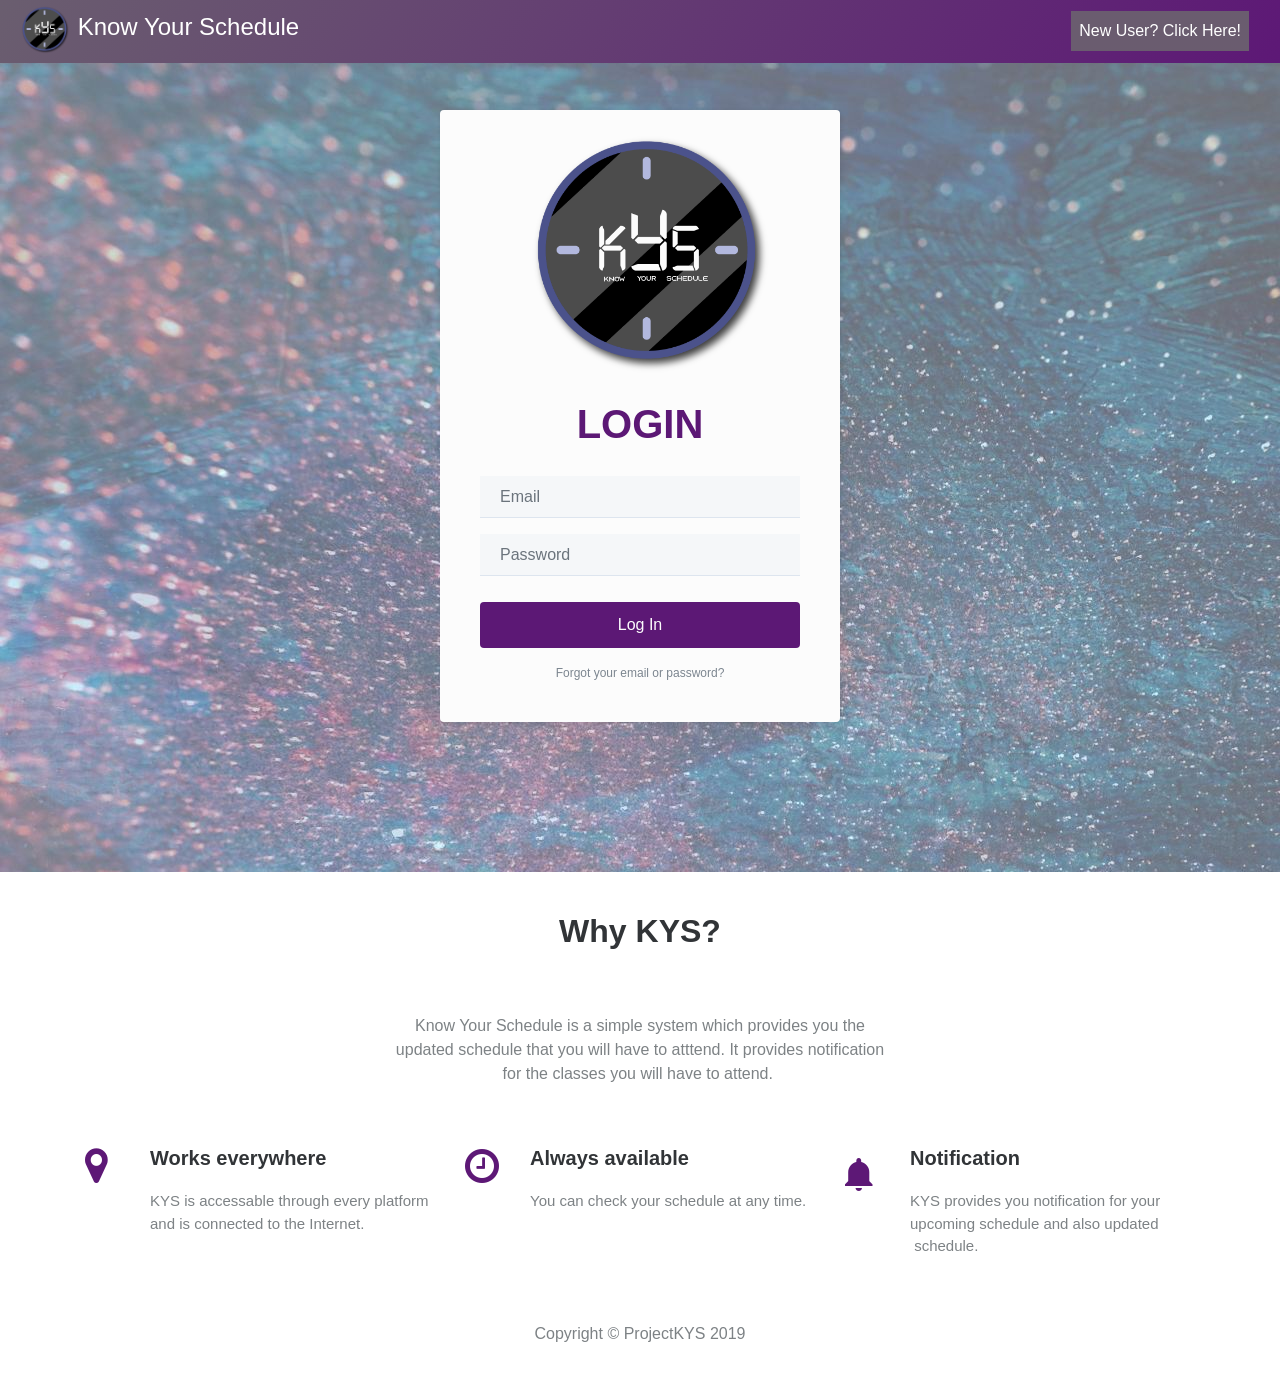
<file: KYSProject/UI/index.html>
<!DOCTYPE html>
<html>

<head>
    <meta charset="utf-8">
    <meta name="viewport" content="width=device-width, initial-scale=1.0, shrink-to-fit=no">
    <title>KYS</title>
    <link rel="stylesheet" href="../static/Login/assets/bootstrap/css/bootstrap.min.css?h=2ba77cc7d33d8d3d9c829f5ca08a9ad9">
    <link rel="stylesheet" href="../static/Login/assets/fonts/font-awesome.min.css?h=0692f36eb27607e4837760bbbf813d92">
    <link rel="stylesheet" href="../static/Login/assets/fonts/ionicons.min.css?h=0692f36eb27607e4837760bbbf813d92">
    <link rel="stylesheet" href="../static/Login/assets/css/Features-Clean.css?h=b4035f0c26446edaa24f97515c00550e">
    <link rel="stylesheet" href="../static/Login/assets/css/gradient-navbar-1.css?h=4ae15b76681e1b1288bcefd94a110111">
    <link rel="stylesheet" href="../static/Login/assets/css/gradient-navbar.css?h=c5be8fcd525a8f75b06debc76da124ff">
    <link rel="stylesheet" href="../static/Login/assets/css/Login-Form-Clean.css?h=980f65220d371e4ca5466259ec99c4dd">
    <link rel="stylesheet" href="../static/Login/assets/css/Navigation-with-Button.css?h=b486ae8ecf6c38e7b0073c57ef30f22f">
    <link rel="stylesheet" href="../static/Login/assets/css/styles.css?h=ac68a3c32cfea717b9c5b471966f780c">
</head>

<body>
    <nav class="navbar navbar-dark navbar-expand-md fixed-top" id="app-navbar">
        <div class="container-fluid"><img class="logo-nav" src="../static/Login/assets/img/KYSLogo.png?h=2a3acbdc4445389f66707e3bf78f85f9">
            <a class="navbar-brand" href="#">
                <h4>Know Your Schedule</h4>
            </a><button data-toggle="collapse" class="navbar-toggler" data-target="#navcol-1"><span class="sr-only">Toggle navigation</span><span class="navbar-toggler-icon"></span></button>
            <div class="collapse navbar-collapse" id="navcol-1">
                <ul class="nav navbar-nav ml-auto">
                    <li class="nav-item" role="presentation"></li>
                    <li class="nav-item" role="presentation"></li>
                    <li class="nav-item" role="presentation" style="background-color: #03e0d1;"><a class="nav-link stretched-link" href="newuser.html" style="background-color: #6a5c6f;color: #ffffff;">New User? Click Here!</a></li>
                </ul>
            </div>
        </div>
    </nav>
    <div class="login-clean" style="background-color: rgb(93,24,118);opacity: 1;background-image: url('../static/Login/assets/img/back.jpg');">
        <form class="login-form" method="post" style="filter: brightness(99%);">
            <h2 class="sr-only" style="color: rgb(9,132,255);">Login Form</h2>
            <div class="illustration"><img class="logo-login" src="../static/Login/assets/img/KYSLogo.png?h=2a3acbdc4445389f66707e3bf78f85f9">
                <h1 class="login-text" style="color: rgb(93,24,118);"><strong>Login</strong></h1>
            </div>
            <div class="form-group"><input class="form-control" type="email" name="email" placeholder="Email"></div>
            <div class="form-group"><input class="form-control" type="password" name="password" placeholder="Password"></div>
            <div class="form-group"><button class="btn btn-primary btn-block" type="submit" style="background-color: rgb(93,24,118);">Log In</button></div><a class="forgot" href="#">Forgot your email or password?</a></form>
    </div>
    <div class="features-clean">
        <div class="container">
            <div class="intro">
                <h2 class="text-center">Why KYS?</h2>
                <p class="text-center"><br>Know Your Schedule is a simple system which provides you the updated schedule that you will have to atttend. It provides notification for the classes you will have to attend.&nbsp;</p>
            </div>
            <div class="row features">
                <div class="col-sm-6 col-lg-4 item"><i class="fa fa-map-marker icon" style="color: rgb(93,24,118);"></i>
                    <h3 class="name">Works everywhere</h3>
                    <p class="description">KYS is accessable through every platform and is connected to the Internet.</p>
                </div>
                <div class="col-sm-6 col-lg-4 item"><i class="fa fa-clock-o icon" style="color: rgb(93,24,118);"></i>
                    <h3 class="name">Always available</h3>
                    <p class="description">You can check your schedule at any time.</p>
                </div>
                <div class="col-sm-6 col-lg-4 item"><i class="icon ion-android-notifications icon" style="color: rgb(93,24,118);"></i>
                    <h3 class="name">Notification</h3>
                    <p class="description">KYS provides you notification for your upcoming schedule and also updated &nbsp;schedule.</p>
                </div>
            </div>
        </div>
        <div>
            <p class="text-center"><br>Copyright © ProjectKYS 2019<br></p>
        </div>
    </div>
    <script src="../static/Login/assets/js/jquery.min.js?h=1dd785e1de9a32e236b624ae268bb803"></script>
    <script src="../static/Login/assets/bootstrap/js/bootstrap.min.js?h=63715b63ee49d5fe4844c2ecae071373"></script>
</body>

</html>
</file>
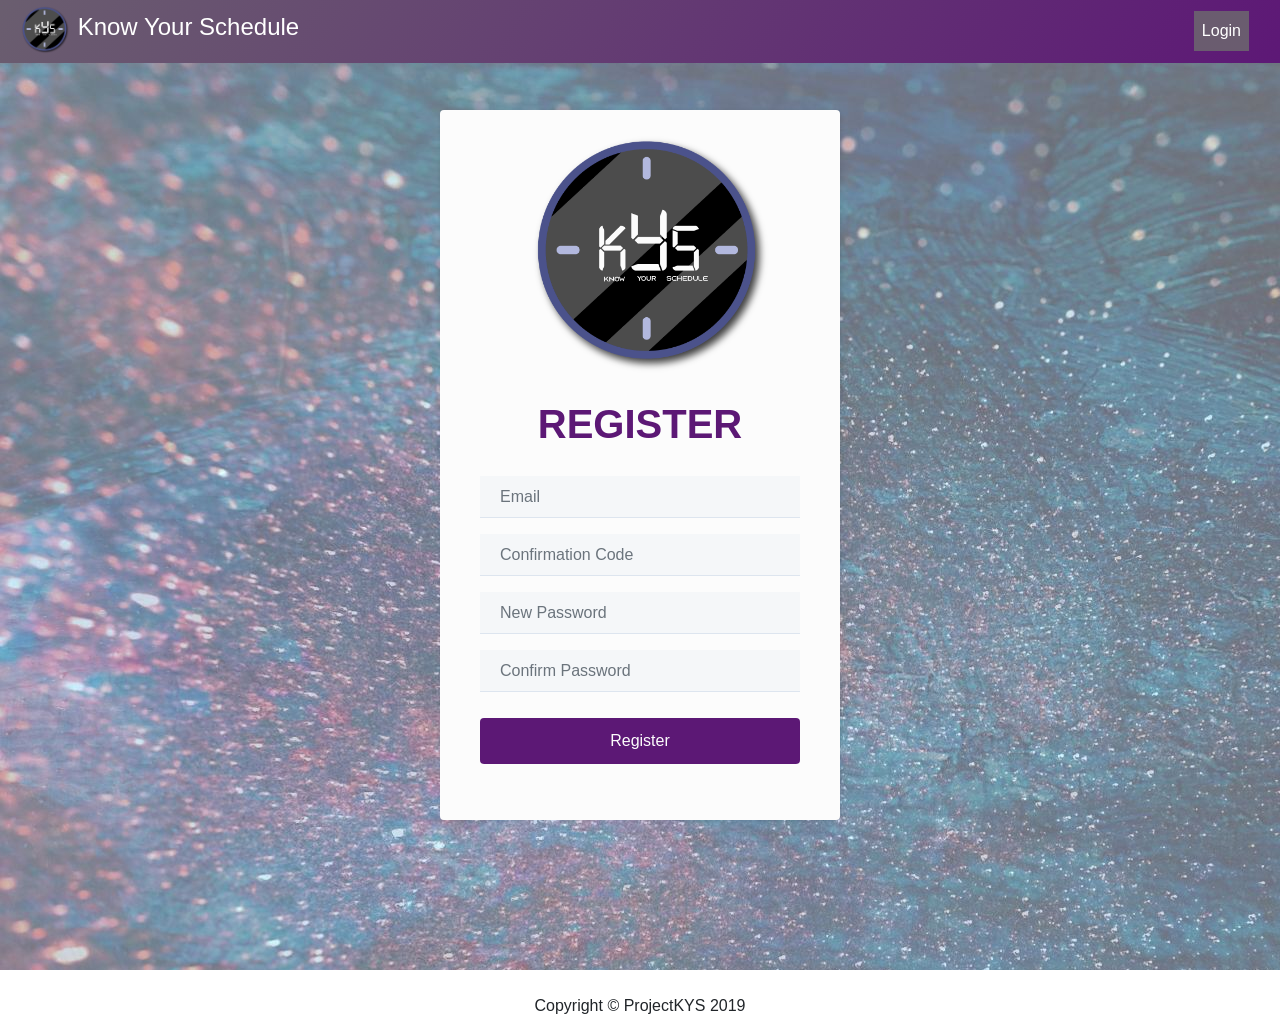
<file: KYSProject/UI/newuser.html>
<!DOCTYPE html>
<html>

<head>
    <meta charset="utf-8">
    <meta name="viewport" content="width=device-width, initial-scale=1.0, shrink-to-fit=no">
    <title>KYS</title>
    <link rel="stylesheet" href="../static/Login/assets/bootstrap/css/bootstrap.min.css?h=2ba77cc7d33d8d3d9c829f5ca08a9ad9">
    <link rel="stylesheet" href="../static/Login/assets/fonts/font-awesome.min.css?h=0692f36eb27607e4837760bbbf813d92">
    <link rel="stylesheet" href="../static/Login/assets/fonts/ionicons.min.css?h=0692f36eb27607e4837760bbbf813d92">
    <link rel="stylesheet" href="../static/Login/assets/css/Features-Clean.css?h=b4035f0c26446edaa24f97515c00550e">
    <link rel="stylesheet" href="../static/Login/assets/css/gradient-navbar-1.css?h=4ae15b76681e1b1288bcefd94a110111">
    <link rel="stylesheet" href="../static/Login/assets/css/gradient-navbar.css?h=c5be8fcd525a8f75b06debc76da124ff">
    <link rel="stylesheet" href="../static/Login/assets/css/Login-Form-Clean.css?h=980f65220d371e4ca5466259ec99c4dd">
    <link rel="stylesheet" href="../static/Login/assets/css/Navigation-with-Button.css?h=b486ae8ecf6c38e7b0073c57ef30f22f">
    <link rel="stylesheet" href="../static/Login/assets/css/styles.css?h=ac68a3c32cfea717b9c5b471966f780c">
</head>

<body>
    <nav class="navbar navbar-dark navbar-expand-md fixed-top" id="app-navbar">
        <div class="container-fluid"><img class="logo-nav" src="../static/Login/assets/img/KYSLogo.png?h=2a3acbdc4445389f66707e3bf78f85f9">
            <a class="navbar-brand" href="#">
                <h4>Know Your Schedule</h4>
            </a><button data-toggle="collapse" class="navbar-toggler" data-target="#navcol-1"><span class="sr-only">Toggle navigation</span><span class="navbar-toggler-icon"></span></button>
            <div class="collapse navbar-collapse" id="navcol-1">
                <ul class="nav navbar-nav ml-auto">
                    <li class="nav-item" role="presentation"></li>
                    <li class="nav-item" role="presentation"></li>
                    <li class="nav-item" role="presentation" style="background-color: #03e0d1;"><a class="nav-link" href="index.html" style="background-color: #6a5c6f;color: #ffffff;">Login</a></li>
                </ul>
            </div>
        </div>
    </nav>
    <div class="login-clean" style="background-color: rgb(93,24,118,0.4);opacity: 1;background-image: url('../static/Login/assets/img/back.jpg');">
        <form class="login-form" method="post" style="filter: brightness(99%);">
            <h2 class="sr-only" style="color: rgb(9,132,255);">Login Form</h2>
            <div class="illustration"><img class="logo-login" src="../static/Login/assets/img/KYSLogo.png?h=2a3acbdc4445389f66707e3bf78f85f9">
                <h1 class="login-text" style="color: rgb(93,24,118);"><strong>Register</strong></h1>
            </div>
            <div class="form-group"><input class="form-control" type="email" name="email" placeholder="Email"></div>
            <div class="form-group"><input class="form-control" type="password" name="confirmcode" placeholder="Confirmation Code"></div>
            <div class="form-group"><input class="form-control" type="password" name="password" placeholder="New Password"></div>
            <div class="form-group"><input class="form-control" type="password" name="cpassword" placeholder="Confirm Password"></div>
            <div class="form-group"><button class="btn btn-primary btn-block" type="submit" style="background-color: rgb(93,24,118);">Register</button></div>
        </form>
    </div>
    <div>
        <p class="text-center"><br>Copyright © ProjectKYS 2019<br></p>
    </div>
    <script src="../static/Login/assets/js/jquery.min.js?h=1dd785e1de9a32e236b624ae268bb803"></script>
    <script src="../static/Login/assets/bootstrap/js/bootstrap.min.js?h=63715b63ee49d5fe4844c2ecae071373"></script>
</body>

</html>
</file>
<file: KYSProject/static/Login/assets/css/Features-Clean.css>
.features-clean {
  color: #313437;
  background-color: #fff;
  padding-bottom: 30px;
}

@media (max-width:767px) {
  .features-clean {
    padding-bottom: 10px;
  }
}

.features-clean p {
  color: #7d8285;
}

.features-clean h2 {
  font-weight: bold;
  margin-bottom: 40px;
  padding-top: 40px;
  color: inherit;
}

@media (max-width:767px) {
  .features-clean h2 {
    margin-bottom: 25px;
    padding-top: 25px;
    font-size: 24px;
  }
}

.features-clean .intro {
  font-size: 16px;
  max-width: 500px;
  margin: 0 auto 60px;
}

@media (max-width:767px) {
  .features-clean .intro {
    margin-bottom: 40px;
  }
}

.features-clean .item {
  min-height: 100px;
  padding-left: 80px;
  margin-bottom: 40px;
}

@media (max-width:767px) {
  .features-clean .item {
    min-height: 0;
  }
}

.features-clean .item .name {
  font-size: 20px;
  font-weight: bold;
  margin-top: 0;
  margin-bottom: 20px;
  color: inherit;
}

.features-clean .item .description {
  font-size: 15px;
  margin-bottom: 0;
}

.features-clean .item .icon {
  font-size: 40px;
  color: #1485ee;
  float: left;
  margin-left: -65px;
}
</file>
<file: KYSProject/static/Login/assets/css/gradient-navbar-1.css>
#brand-logo {
  font-size: 34px;
}

#app-navbar {
  background: linear-gradient(120deg, #00e4d0, #5983e8);
}
</file>
<file: KYSProject/static/Login/assets/css/gradient-navbar.css>
#brand-logo {
  font-size: 34px;
}

#app-navbar {
  background: linear-gradient(120deg, rgba(106,94,111,1), rgb(93,24,118));
}
</file>
<file: KYSProject/static/Login/assets/css/Login-Form-Clean.css>
.login-clean {
  background: #f1f7fc;
  padding: 80px 0;
  padding-bottom: 150px;
}

.login-clean form {
  max-width: 400px;
  width: 90%;
  margin: 0 auto;
  background-color: #ffffff;
  padding: 40px;
  border-radius: 4px;
  color: #505e6c;
  box-shadow: 1px 1px 5px rgba(0,0,0,0.1);
  margin-top: 30px;
}

.login-clean .illustration {
  text-align: center;
  padding: 0 0 20px;
  font-size: 100px;
  color: rgb(244,71,107);
}

.login-clean form .form-control {
  background: #f7f9fc;
  border: none;
  border-bottom: 1px solid #dfe7f1;
  border-radius: 0;
  box-shadow: none;
  outline: none;
  color: inherit;
  text-indent: 8px;
  height: 42px;
}

.login-clean form .btn-primary {
  background: #f4476b;
  border: none;
  border-radius: 4px;
  padding: 11px;
  box-shadow: none;
  margin-top: 26px;
  text-shadow: none;
  outline: none !important;
}

.login-clean form .btn-primary:hover, .login-clean form .btn-primary:active {
  background: #eb3b60;
}

.login-clean form .btn-primary:active {
  transform: translateY(1px);
}

.login-clean form .forgot {
  display: block;
  text-align: center;
  font-size: 12px;
  color: #6f7a85;
  opacity: 0.9;
  text-decoration: none;
}

.login-clean form .forgot:hover, .login-clean form .forgot:active {
  opacity: 1;
  text-decoration: none;
}
</file>
<file: KYSProject/static/Login/assets/css/Navigation-with-Button.css>
.navigation-clean-button {
  background: #fff;
  padding-top: .75rem;
  padding-bottom: .75rem;
  color: #333;
  border-radius: 0;
  box-shadow: none;
  border: none;
  margin-bottom: 0;
}

@media (min-width:768px) {
  .navigation-clean-button {
    padding-top: 1rem;
    padding-bottom: 1rem;
  }
}

.navigation-clean-button .navbar-brand {
  font-weight: bold;
  color: inherit;
}

.navigation-clean-button .navbar-brand:hover {
  color: #222;
}

.navigation-clean-button .navbar-toggler {
  border-color: #ddd;
}

.navigation-clean-button .navbar-toggler:hover, .navigation-clean-button .navbar-toggler:focus {
  background: none;
}

.navigation-clean-button .navbar-toggler {
  color: #888;
}

.navigation-clean-button .navbar-collapse, .navigation-clean-button .form-inline {
  border-top-color: #ddd;
}

.navigation-clean-button .navbar-nav a.active, .navigation-clean-button .navbar-nav > .show > a {
  background: none;
  box-shadow: none;
}

.navigation-clean-button.navbar-light .navbar-nav a.active, .navigation-clean-button.navbar-light .navbar-nav a.active:focus, .navigation-clean-button.navbar-light .navbar-nav a.active:hover {
  color: #8f8f8f;
  box-shadow: none;
  background: none;
  pointer-events: none;
}

.navigation-clean-button.navbar .navbar-nav .nav-link {
  padding-left: 18px;
  padding-right: 18px;
}

.navigation-clean-button.navbar-light .navbar-nav .nav-link {
  color: #465765;
}

.navigation-clean-button.navbar-light .navbar-nav .nav-link:focus, .navigation-clean-button.navbar-light .navbar-nav .nav-link:hover {
  color: #37434d !important;
  background-color: transparent;
}

.navigation-clean-button .navbar-nav > li > .dropdown-menu {
  margin-top: -5px;
  box-shadow: 0 4px 8px rgba(0,0,0,.1);
  background-color: #fff;
  border-radius: 2px;
}

.navigation-clean-button .dropdown-menu .dropdown-item:focus, .navigation-clean-button .dropdown-menu .dropdown-item {
  line-height: 2;
  font-size: 14px;
  color: #37434d;
}

.navigation-clean-button .dropdown-menu .dropdown-item:focus, .navigation-clean-button .dropdown-menu .dropdown-item:hover {
  background: #eee;
  color: inherit;
}

.navigation-clean-button .actions .login {
  margin-right: 1rem;
  text-decoration: none;
  color: #465765;
}

.navigation-clean-button .navbar-text .action-button, .navigation-clean-button .navbar-text .action-button:active, .navigation-clean-button .navbar-text .action-button:hover {
  background: #56c6c6;
  border-radius: 20px;
  font-size: inherit;
  color: #fff;
  box-shadow: none;
  border: none;
  text-shadow: none;
  padding: .5rem 1rem;
  transition: background-color 0.25s;
  font-size: inherit;
}

.navigation-clean-button .navbar-text .action-button:hover {
  background: #66d7d7;
}
</file>
<file: KYSProject/static/Login/assets/css/styles.css>
.logo-login {
  max-height: 300px;
  padding: 0px;
  margin-left: -100px;
  margin-top: -50px;
}

.logo-nav {
  max-height: 60px;
  display: inline-block;
  margin-left: -40px;
  margin-right: -20px;
  margin-top: -25px;
  margin-bottom: -20px;
}

.login-clean {
  /*background-image: url("wall.png");*/
  /*opacity: 0.8;*/
}

.features-clean {
  position: relative;
}

.div-back {
  /*position: absolute;*/
  /*z-index: -1;*/
  background-image: url(wall.png);
  height: inherit;
  width: inherit;
  opacity: 0.9;
}

.login-text {
  text-transform: uppercase;
}
</file>
